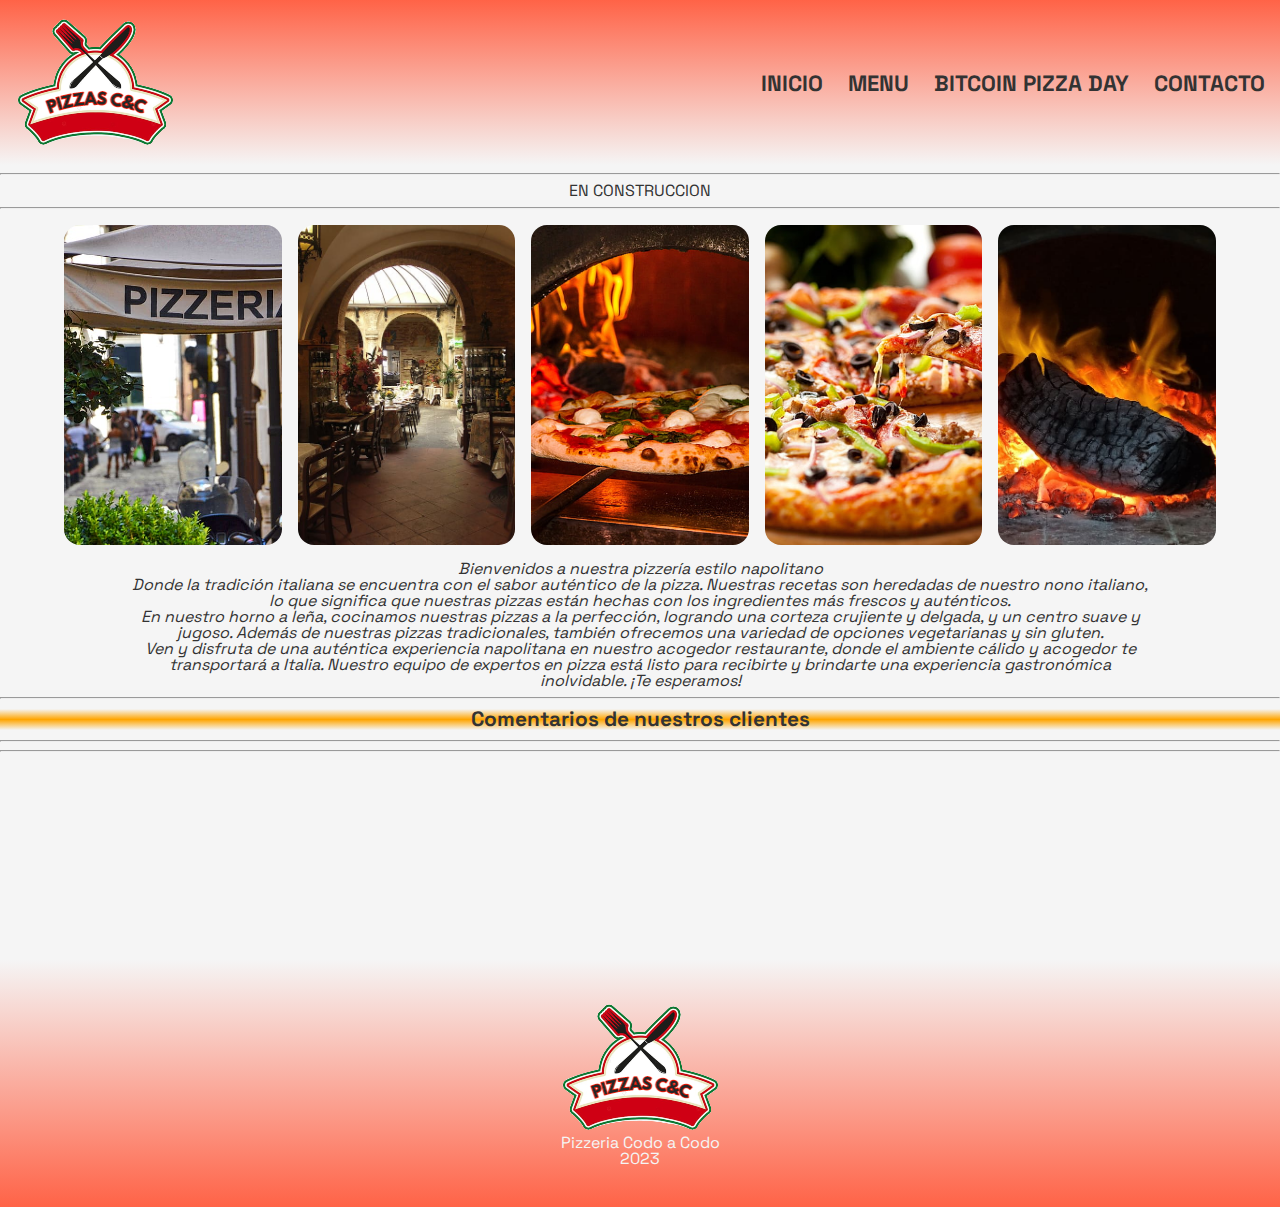
<file: index.html>
<!DOCTYPE html>
<html>
    <head>
        <meta charset="UTF-8">
        <title>Pizzería C&C</title>
        <link rel="stylesheet" href="./styles/reset.css">
		<meta name="viewport" content="width=device-width, initial-scale=1">
        <!-- Estilos CSS -->
        <link rel="stylesheet" href="./styles/style.css">
        <link rel="stylesheet" href="./styles/comentarios.css">
        <link rel="stylesheet" href="./styles/clima.css">
        <link rel="stylesheet" href="./styles/galeria.css">
        <link rel="stylesheet" href="./styles/nav.css">
        <!-- Fonts de goole -->
        <link rel="preconnect" href="https://fonts.googleapis.com">
        <link rel="preconnect" href="https://fonts.gstatic.com" crossorigin>
        <link href="https://fonts.googleapis.com/css2?family=Space+Grotesk:wght@300;600&display=swap" rel="stylesheet">
    </head>
    <body>
        <header>
            <nav class="navbar">
                <a href="index.html"><img class="logo" src="./img/logo.png"></a> 
                <input type="checkbox" id="toggler">
                <label for="toggler" onclick="toggleMenu()">
                    <i class="menu-icon"></i>
                </label>
                <div class="menu">
                    <ul class="list">
                        <li><a href="index.html">Inicio</a></li>
                        <li><a href="menu.html">Menu</a></li>
                        <li><a href="shop.html">Bitcoin Pizza Day</a></li>
                        <li><a href="contacto.html">Contacto</a></li>
                    </ul>
                </div>
            </nav>
        </header>
        <section>
            <article>
                <hr><p><center>EN CONSTRUCCION</center></p><hr>
                <div class="kodfun-galeri">
                    <div style="background-image: url('./img/pz1.jpg');"></div>
                    <div style="background-image: url('./img/pz2.jpg');"></div> 
                    <div style="background-image: url('./img/pz3.jpg');"></div>
                    <div style="background-image: url('./img/pz4.jpg');"></div> 
                    <div style="background-image: url('./img/pz5.jpg');"></div>
                </div>
                <div class="descripcion">
                    <h1>Bienvenidos a nuestra pizzería estilo napolitano</h1>
                    <p>Donde la tradición italiana se encuentra con el sabor auténtico de la pizza. Nuestras recetas son heredadas de nuestro nono italiano, lo que significa que nuestras pizzas están hechas con los ingredientes más frescos y auténticos.
                    <br>En nuestro horno a leña, cocinamos nuestras pizzas a la perfección, logrando una corteza crujiente y delgada, y un centro suave y jugoso. Además de nuestras pizzas tradicionales, también ofrecemos una variedad de opciones vegetarianas y sin gluten.
                    <br>Ven y disfruta de una auténtica experiencia napolitana en nuestro acogedor restaurante, donde el ambiente cálido y acogedor te transportará a Italia. Nuestro equipo de expertos en pizza está listo para recibirte y brindarte una experiencia gastronómica inolvidable. ¡Te esperamos!</p>
                </div>
            </article>
            <hr>
        </section>

        <section class="comentarios">
            <h2>Comentarios de nuestros clientes</h2>
            <article id="cajaComentarios">
                <!-- Comentarios generados con API -->
            </article>
        </section>
        
        <section class="clima">
            <article>
                <hr>
                    <div id="clima"></div>
                <hr>
            </article>
        </section>
        <section class="location">
            <iframe src="https://www.google.com/maps/embed?pb=!1m14!1m8!1m3!1d13136.082257042777!2d-58.3846678!3d-34.6036415!3m2!1i1024!2i768!4f13.1!3m3!1m2!1s0x95bccb228e768f31%3A0x3e1851d1ca4f46bd!2sSbarro!5e0!3m2!1sen!2sar!4v1683590847808!5m2!1sen!2sar" width="800" height="200" style="border:0;" allowfullscreen="" loading="lazy" referrerpolicy="no-referrer-when-downgrade"></iframe>

        </section>
        <footer>
			<img src="./img/logo.png">
            <p> Pizzeria Codo a Codo </p> 
            <p> 2023</p>
        </footer>
		<script src="./js/comentarios.js"></script>
        <script src="./js/clima.js"></script>
        <script src="./js/nav.js"></script>
    </body>
</html>
</file>
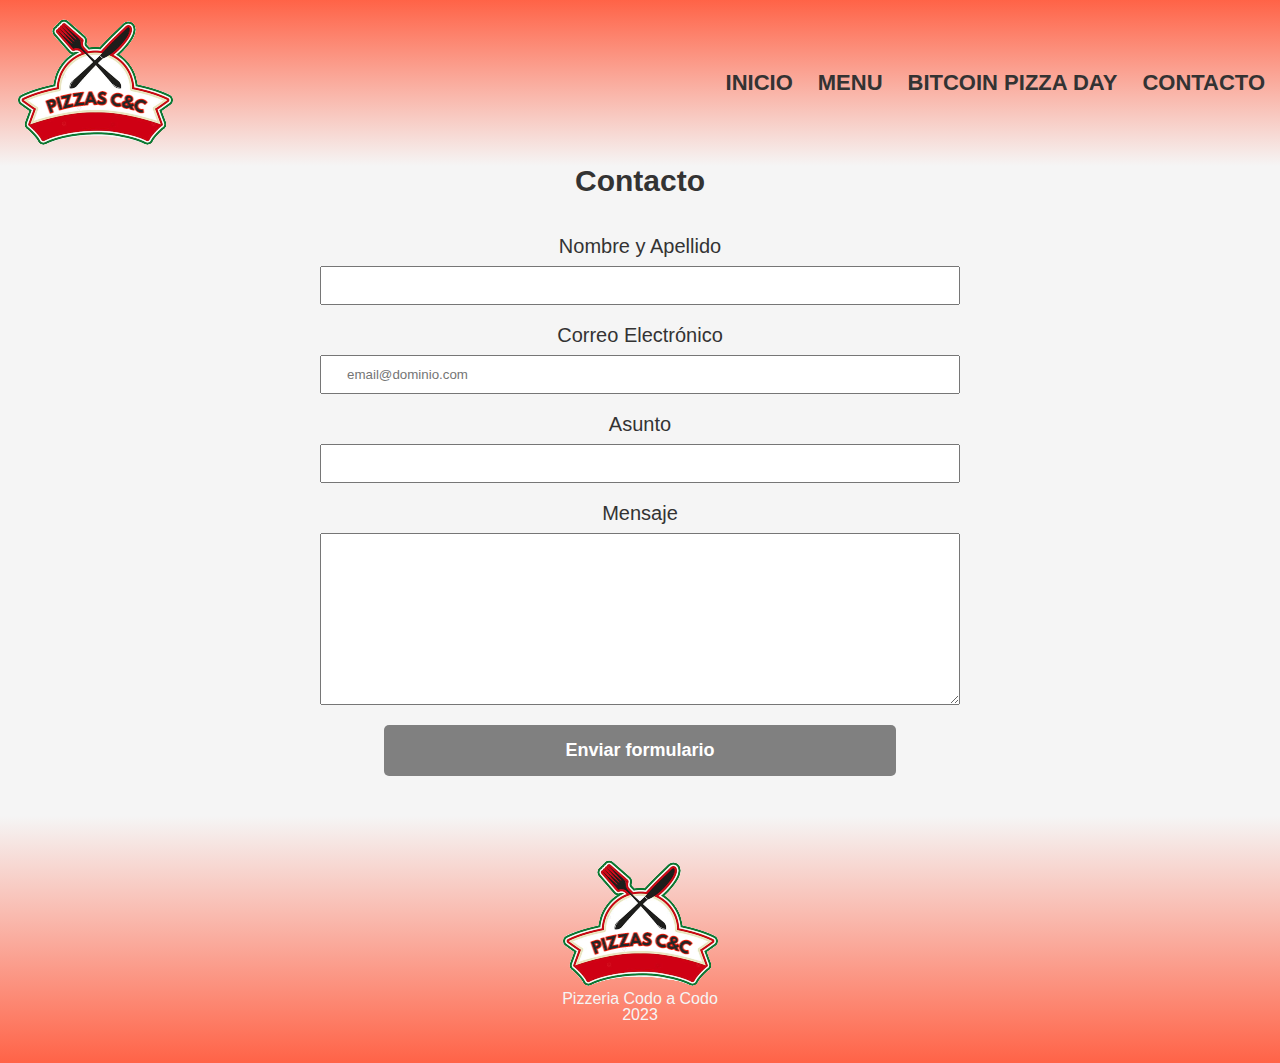
<file: contacto.html>
<!DOCTYPE html>
<html>
    <head>
        <meta charset="UTF-8">
        <title>Menu de comidas</title>
        <link rel="stylesheet" href="./styles/reset.css">
		<meta name="viewport" content="width=device-width, initial-scale=1">
        <link rel="stylesheet" href="./styles/style.css">
        <link rel="stylesheet" href="./styles/contacto.css">
        <link rel="stylesheet" href="./styles/nav.css">
    </head>
    <body>
        <header>
            <nav class="navbar">
                <a href="index.html"><img class="logo" src="./img/logo.png"></a> 
                <input type="checkbox" id="toggler">
                <label for="toggler" onclick="toggleMenu()">
                    <i class="menu-icon"></i>
                </label>
                <div class="menu">
                    <ul class="list">
                        <li><a href="index.html">Inicio</a></li>
                        <li><a href="menu.html">Menu</a></li>
                        <li><a href="shop.html">Bitcoin Pizza Day</a></li>
                        <li><a href="contacto.html">Contacto</a></li>
                    </ul>
                </div>
            </nav>
        </header>
        <section>
            <article id="contacto" >
                <h1>Contacto</h1>
                <form id="formulario">
                    <label for="nombreapellido">Nombre y Apellido</label>
                    <input type="text" id="nombreapellido" class="input-padron" required>

                    <label for="correoelectronico">Correo Electrónico</label>
                    <input type="email" id="correoelectronico" class="input-padron" required placeholder="email@dominio.com">

                    <label for="asunto">Asunto</label>
                    <input type="text" id="asunto" class="input-padron" required>

                    <label for="mensaje">Mensaje</label>
                    <textarea cols="70" rows="10" id="mensaje" class="input-padron" required></textarea>               
                    
                    <input type="submit" value="Enviar formulario" class="enviar" id="enviar" disabled>

                </form>
            </article>
        </section>
        <footer>
			<img src="./img/logo.png">
            <p> Pizzeria Codo a Codo </p> 
            <p> 2023</p>
        </footer>
		<script src="./js/validar.js"></script>
        <script src="./js/nav.js"></script>
    </body>
</html>
</file>
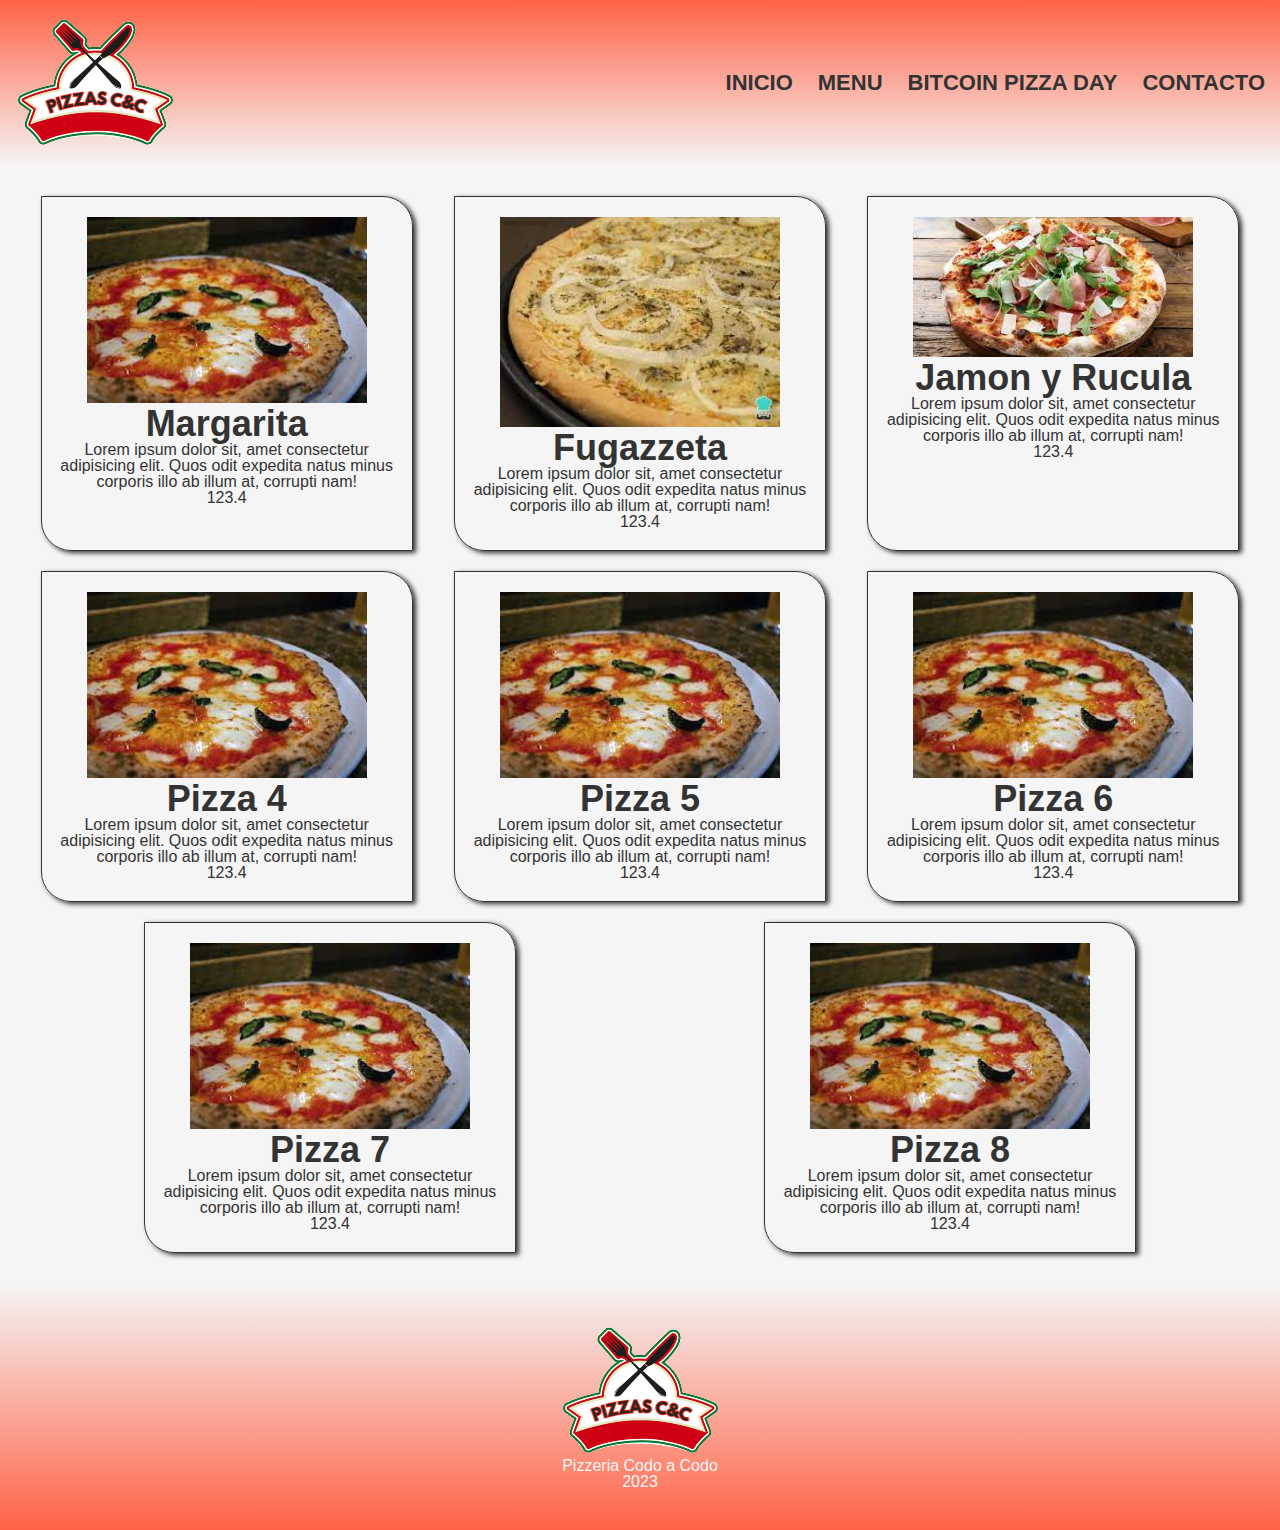
<file: menu.html>
<!DOCTYPE html>
<html>
    <head>
        <meta charset="UTF-8">
        <title>Menu de comidas</title>
        <link rel="stylesheet" href="./styles/reset.css">
		<meta name="viewport" content="width=device-width, initial-scale=1">
        <link rel="stylesheet" href="./styles/style.css">
        <link rel="stylesheet" href="./styles/nav.css">
    </head>
    <body>
        <header>
            <nav class="navbar">
                <a href="index.html"><img class="logo" src="./img/logo.png"></a> 
                <input type="checkbox" id="toggler">
                <label for="toggler" onclick="toggleMenu()">
                    <i class="menu-icon"></i>
                </label>
                <div class="menu">
                    <ul class="list">
                        <li><a href="index.html">Inicio</a></li>
                        <li><a href="menu.html">Menu</a></li>
                        <li><a href="shop.html">Bitcoin Pizza Day</a></li>
                        <li><a href="contacto.html">Contacto</a></li>
                    </ul>
                </div>
            </nav>
        </header>
        <section>
            <article>
                <div id="opcionComidas"></div>
            </article>
        </section>
        <footer>
			<img src="./img/logo.png">
            <p> Pizzeria Codo a Codo </p> 
            <p> 2023</p>
        </footer>
		<script src="./js/menu.js"></script>
        <script src="./js/nav.js"></script>
    </body>
</html>
</file>
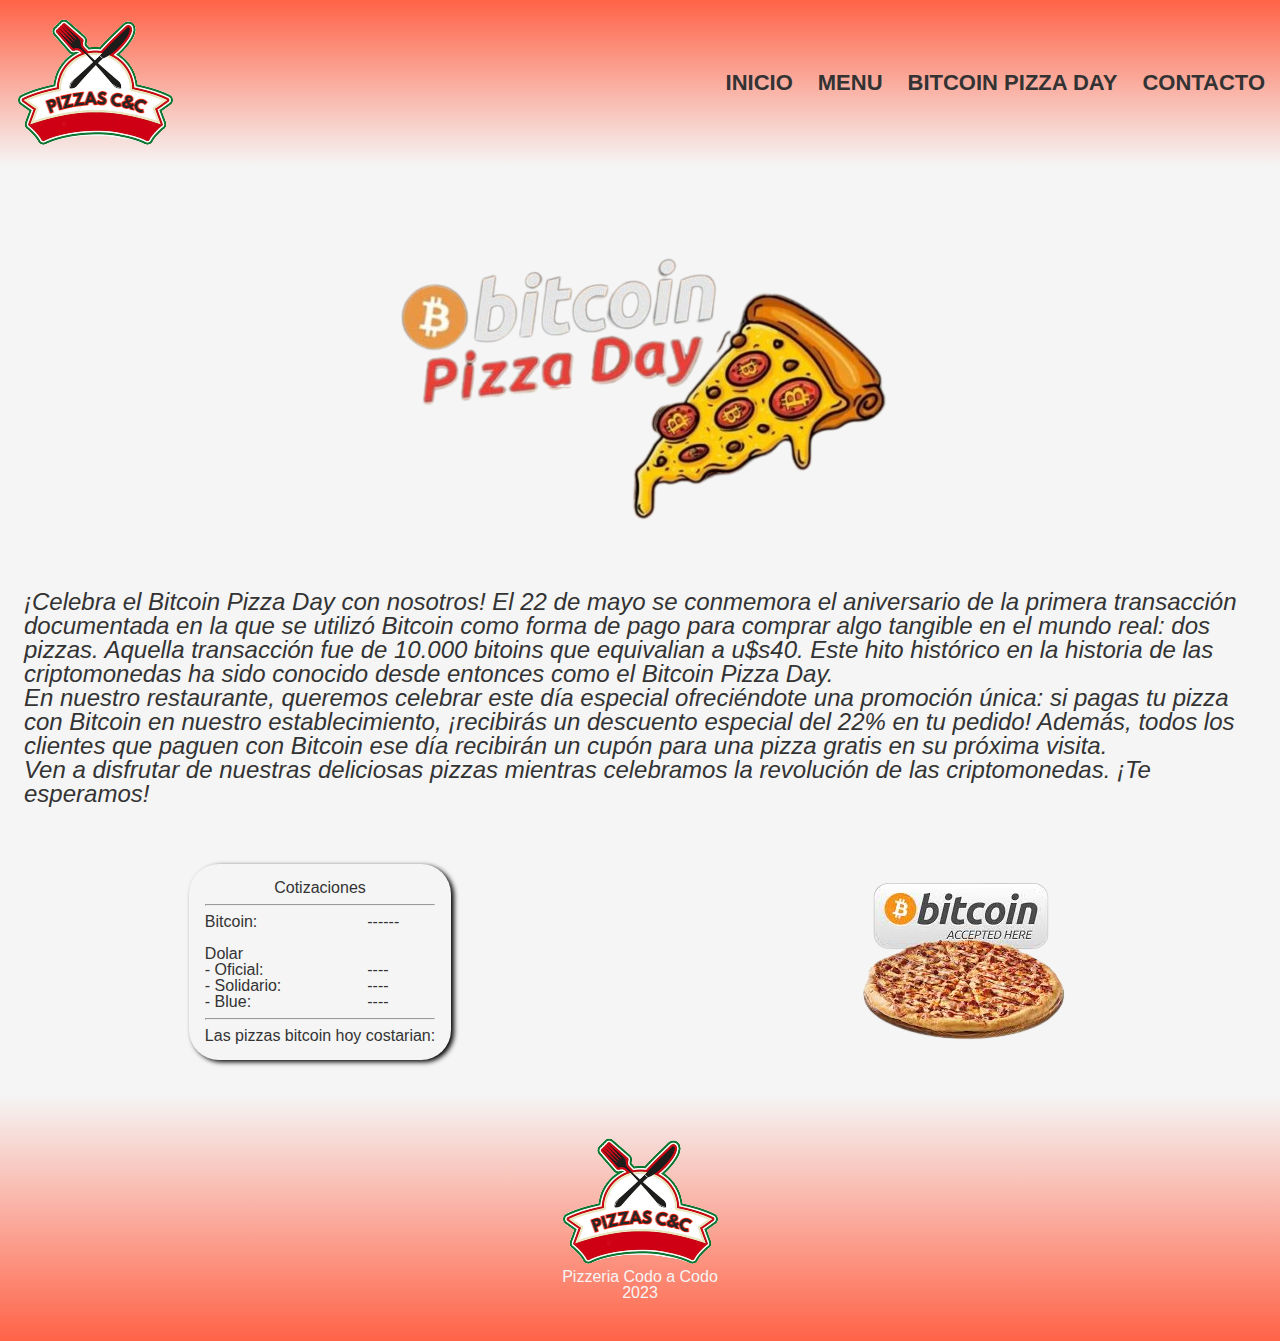
<file: shop.html>
<!DOCTYPE html>
<html>
    <head>
        <meta charset="UTF-8">
        <title>Menu de comidas</title>
        <link rel="stylesheet" href="./styles/reset.css">
		<meta name="viewport" content="width=device-width, initial-scale=1">
        <link rel="stylesheet" href="./styles/style.css">
        <link rel="stylesheet" href="./styles/nav.css">
        <link rel="stylesheet" href="./styles/pizzaBitcoinDay.css">
    </head>
    <body>
        <header>
            <nav class="navbar">
                <a href="index.html"><img class="logo" src="./img/logo.png"></a> 
                <input type="checkbox" id="toggler">
                <label for="toggler" onclick="toggleMenu()">
                    <i class="menu-icon"></i>
                </label>
                <div class="menu">
                    <ul class="list">
                        <li><a href="index.html">Inicio</a></li>
                        <li><a href="menu.html">Menu</a></li>
                        <li><a href="shop.html">Bitcoin Pizza Day</a></li>
                        <li><a href="contacto.html">Contacto</a></li>
                    </ul>
                </div>
            </nav>
        </header>
        <section>
            <div id="bitcoinPizzaDay"><img src="./img/bitcoin-pizza-day.png" alt=""></div>
            <div class="grid">
                <div class="div1"><p>
                    ¡Celebra el Bitcoin Pizza Day con nosotros! El 22 de mayo se conmemora el aniversario de la primera transacción documentada en la que se utilizó Bitcoin como forma de pago para comprar algo tangible en el mundo real: dos pizzas. Aquella transacción fue de 10.000 bitoins que equivalian a u$s40. Este hito histórico en la historia de las criptomonedas ha sido conocido desde entonces como el Bitcoin Pizza Day.
                    <br>
                    En nuestro restaurante, queremos celebrar este día especial ofreciéndote una promoción única: si pagas tu pizza con Bitcoin en nuestro establecimiento, ¡recibirás un descuento especial del 22% en tu pedido! Además, todos los clientes que paguen con Bitcoin ese día recibirán un cupón para una pizza gratis en su próxima visita.
                    <br>
                    Ven a disfrutar de nuestras deliciosas pizzas mientras celebramos la revolución de las criptomonedas. ¡Te esperamos!
                </p></div>
                <div class="div2">
                    <p>Cotizaciones</p><hr>
                    <table>
                        <tbody>
                          <tr>
                            <td>Bitcoin:</td>
                            <td id="cotBitcoin">------</td>
                          </tr>
                          <tr>
                            <td><br> Dolar </td>
                          </tr>
                          <tr>
                            <td>- Oficial:</td>
                            <td id="cotDolarOf">----</td>
                          </tr>
                          <tr>
                            <td>- Solidario:</td>
                            <td id="cotDolarSol">----</td>
                          </tr>
                          <tr>
                            <td>- Blue:</td>
                            <td id="cotDolarBlue">----</td>
                          </tr>
                        </tbody>
                      </table>
                      <hr>
                      <p>Las pizzas bitcoin hoy costarian:</p>
                      <p id="precioPizzaBitcoin"></p>
                    
                </div>
                <div class="div3">
                    <img id="pago" src="./img/pago-bitcoin.png" alt="">
                </div>
            </div>
        </section>
        <footer>
			<img src="./img/logo.png">
            <p> Pizzeria Codo a Codo </p> 
            <p> 2023</p>
        </footer>
		<script src="./js/bitcoin.js"></script>
        <script src="./js/nav.js"></script>
    </body>
</html>
</file>
<file: styles/style.css>
body {
    margin: 0;
	height: 100%;
	box-sizing: border-box;
    font-family: 'Space Grotesk', sans-serif;
    color: #333;
    background-color: whitesmoke;
    
}

* {
	box-sizing: inherit;
}

header {
	background: linear-gradient(#FF6347,whitesmoke);
}

.descripcion {
    width: 80%;
    margin: 0 auto;
    text-align: center;
    font-style: italic;
    font-size: 1.5 rem;
}

#opcionComidas{
    margin: 0 auto;
    padding: 20px;
}

#opcionComidas ul{
    display: flex;
    flex-wrap: wrap;
}


#opcionComidas li{
    text-align: center;
    width: 30%;
    vertical-align: top;
    margin: 10px auto;
    padding: 20px 10px;
    box-sizing: border-box;
    border: 1px solid #333;
    border-radius: 0px 30px 0px 30px ;
	box-shadow: 3px 2px 5px #333;
}

#opcionComidas li:hover{
    border:1px solid red;
	box-shadow: 3px 2px 5px green;
}

#opcionComidas h2{
    font-size: 36px;
    font-weight: bold;
}

.imagenComida {
	width: 80%; 
	height: 80%; 
}

#opcionComidas li:hover h2{
    font-size: 2.1em;
    font-style: italic;
}

.producto-descripcion{
    font-size: 1em;
}

.producto-precio{
    font-size: 1.3em;
    font-weight: bold;
    margin-top:10px;
}

.row {
	padding : 20px;
}

footer{
    text-align: center;
    background: linear-gradient(whitesmoke,#FF6347);
    padding:40px;
    color: whitesmoke;
}

.comentarios {
    background: linear-gradient(whitesmoke,#FFA500, whitesmoke) ;
    width: auto;
    margin: 10px auto;
    display: flex;
    flex-direction: column ;
}

.comentarios h2 {
    padding: 15px auto;
    display: flex;
    justify-content: center;
    font-size: 1.3rem;
    font-weight: bold;

}

.location {
    width: auto;
    height: 200px;
    overflow: hidden;
  }
  
  .location iframe {
    width: 100%;
    height: 100%;
  }



@media screen and (max-width: 600px) {
    #opcionComidas li{
        width: 45%;
        vertical-align: top;
    }

    #opcionComidas h2{
        font-size: 27px;
    }

}
</file>
<file: styles/comentarios.css>
body {
    margin: 0;
	height: 100%;
	box-sizing: border-box;
    font-family: 'Space Grotesk', sans-serif;
    color: #333;
}

* {
	box-sizing: inherit;
}


#cajaComentarios{
    display:flow-root;
}

#cajaComentarios h2{
    font-size: 20px;
    font-weight: bold;
}

#cajaComentarios p:nth-child(3){
    font-style:italic; 
}

.comentarioDerecha{
    float:right;
    width: 50%;
    margin: 10px;
    padding: 20px 10px;
    box-sizing: border-box;
    border: 1px solid #333;
    border-radius: 30px 30px 00px 30px ;
	box-shadow: 3px 2px 5px #333;
    word-wrap:normal;
}

.comentarioIzquierda{
    float:left;
    width: 50%;
    margin: 10px;
    padding: 20px 10px;
    box-sizing: border-box;
    border: 1px solid #333;
    border-radius: 30px 30px 30px 0px ;
	box-shadow: 3px 2px 5px #333;
    word-wrap:normal;
}
</file>
<file: styles/clima.css>
#clima { 
    text-align: center;
}
</file>
<file: styles/galeria.css>
body {
    margin: 0;
	height: 100%;
	box-sizing: border-box;
    font-family: 'Space Grotesk', sans-serif;
    color: #333;
}

* {
	box-sizing: inherit;
}



.kodfun-galeri {
    display: flex; 
    height: 20rem;
    width: 90%;
    margin: 1rem auto;
    gap: 1rem;
} 

.kodfun-galeri > div {
    flex: 1; 
    border-radius: 1rem;
    background-position: center;
    background-repeat: no-repeat;
    background-size: auto 100%; 
    transition: all .8s cubic-bezier (.25, .4, .45, 1.4);
}

.kodfun-galeri > div:hover {
    flex: 3;
    border-radius: 1rem;
    background-position:center;
    background-repeat:no-repeat;
    background-size:cover; 
}


@media screen and (max-width: 600px) {
    .kodfun-galeri {
        height: 10rem;
    }
}
</file>
<file: styles/nav.css>
body {
  margin: 0;
height: 100%;
box-sizing: border-box;
  font-family: 'Space Grotesk', sans-serif;
  color: #333;
}

* {
box-sizing: inherit;
}


.navbar{
    display: flex;
    flex-wrap: wrap; 
    align-items: center; 
    Justify-content: space-between; 
    padding: 15px;
}

 .navbar a{
    text-transform: uppercase;
    color: #333;
    font-weight: bold;
    font-size: 22px;
    text-decoration: none;
 }

 .navbar a:hover{
    color: whitesmoke;
    text-decoration: underline;
}

 .logo{ 
    margin-right: 50px;
 }
        
.list{
    list-style: none; 
    display: flex; 
    gap: 25px;
}
    
#toggler, 
.navbar label{   
    display: none;  
}
    
@media screen and (max-width: 600px) {
     .menu{ 
        width: 100%;    
        max-height: 0; 
        overflow: hidden;
     }
     .list{
        flex-direction: column; 
        align-items: center; 
        padding: 20px
    }
    .navbar label{
        display: inline-flex; 
        align-items: center; 
        cursor: pointer;
    }
    #toggler:checked ~ .menu{ 
        max-height: 100%;
    }

    .menu-icon {
        display: inline-block;
        width: 20px;
        height: 20px;
        margin: 10px;
        position: relative;
        cursor: pointer;
      }
      
      .menu-icon::before, .menu-icon::after {
        content: "";
        display: block;
        height: 2px;
        width: 100%;
        background-color:#333;
        position: absolute;
        left: 0;
        transition: transform 0.2s ease-out;
      }
      
      .menu-icon::before {
        top: 0;
        transition-delay: 0.1s;
      }
      
      .menu-icon::after {
        bottom: 0;
        transition-delay: 0.1s;
      }
      
      /* Agregamos la clase "open" al menú cuando se hace clic */
      .menu-icon.open::before {
        transform: translateY(8px) rotate(45deg);
        transition-delay: 0s;
      }
      
      .menu-icon.open::after {
        transform: translateY(-9px) rotate(-45deg);
        transition-delay: 0s;
      }
      
      .menu-icon.open span {
        opacity: 0;
      }
      
}
</file>
<file: styles/contacto.css>
body {
    margin: 0;
	height: 100%;
	box-sizing: border-box;
    font-family: 'Space Grotesk', sans-serif;
    color: #333;
}

* {
	box-sizing: inherit;
}


#contacto {
    text-align: center;
}

#contacto h1{
    font-size: 30px;
    font-weight: bold
}

form{
    margin: 40px auto;
}

form label, form legend{
    display: block;
    font-size: 20px;
    margin: 0 0 10px;
}

.input-padron{
    display: block;
    margin: auto auto 20px;
    padding: 10px 25px;
    width: 50%;
}

.enviar{
    width: 40%;
    padding: 15px 0;
    font-size: 18px;
    font-weight: bold;
    color:white;
    background: grey;
    border:none;
    border-radius: 5px;
}
</file>
<file: styles/pizzaBitcoinDay.css>
body {
    margin: 0;
	height: 100%;
	/*box-sizing: border-box;*/
    font-family: 'Space Grotesk', sans-serif;
    color: #333;
}

* {
	box-sizing: inherit;
}


.grid {
    display: grid;
    grid-template-columns: repeat(2, 1fr);
    grid-template-rows: repeat(2, 1fr);
    grid-column-gap: 0px;
    grid-row-gap: 0px;
    justify-items: center;
    justify-content: center;
    }
    
    .div1 { 
        grid-area: 1 / 1 / 2 / 3; 
        padding: 1em;
        font-style: italic;
        font-size: 1.5em;
    }

   #bitcoinPizzaDay{
        text-align: center;
        width: auto;
    }

    .div2 { 
        grid-area: 2 / 1 / 3 / 2; 
        border-radius: 30px 30px 30px 30px ;
	    box-shadow: 3px 2px 5px #000000; 
        align-self: center;
        padding: 1em;
        margin: 1em;
    }

    .div2 p{
        text-align: center;
    }

    .div2 table {
        width: 100%;
    }

    .div3 { 
        grid-area: 2 / 2 / 3 / 3; 
        align-self: center;
    }
    
    #pago {
        transform: translateX(0px);
        animation: flotar 6s ease-out infinite;
    }

    @keyframes flotar {
        0% { transform: translateY(-20px);}
        50% { transform: translateY(30px);}
        100% { transform: translateY(-20px);}
    }

  /* media queries for responsive design */
  @media only screen and (max-width: 768px) {
    .grid {
      grid-template-columns: repeat(1, 1fr);
      grid-template-rows: repeat(3, 1fr);
    }

    .div1 {
      font-size: 1.2em;
      text-align: center;
    }

    .div2 {
      margin: 0;
    }

    .div3 {
      text-align: center;
    }

    #bitcoinPizzaDay img {
        width: 80%;
    }
}
  

  @media screen and (max-width: 414px) {
    .grid {
        grid-template-columns: 1fr;
        grid-template-rows: repeat(3, auto);
        grid-row-gap: 10px;
        justify-items: center;
    }

    .div1 {
        font-size: 1.2em;
    }

    .div2 {
        border-radius: 15px 15px 15px 15px;
    }
    
    #bitcoinPizzaDay img {
        width: 80%;
    }
}

@media screen and (max-width: 375px) {
    .div1 {
        font-size: 1em;
    }
}

@media screen and (max-width: 320px) {
    .div1 {
        font-size: 0.8em;
    }

    .div2 {
        margin: 0.5em;
        padding: 0.5em;
    }
}
</file>
